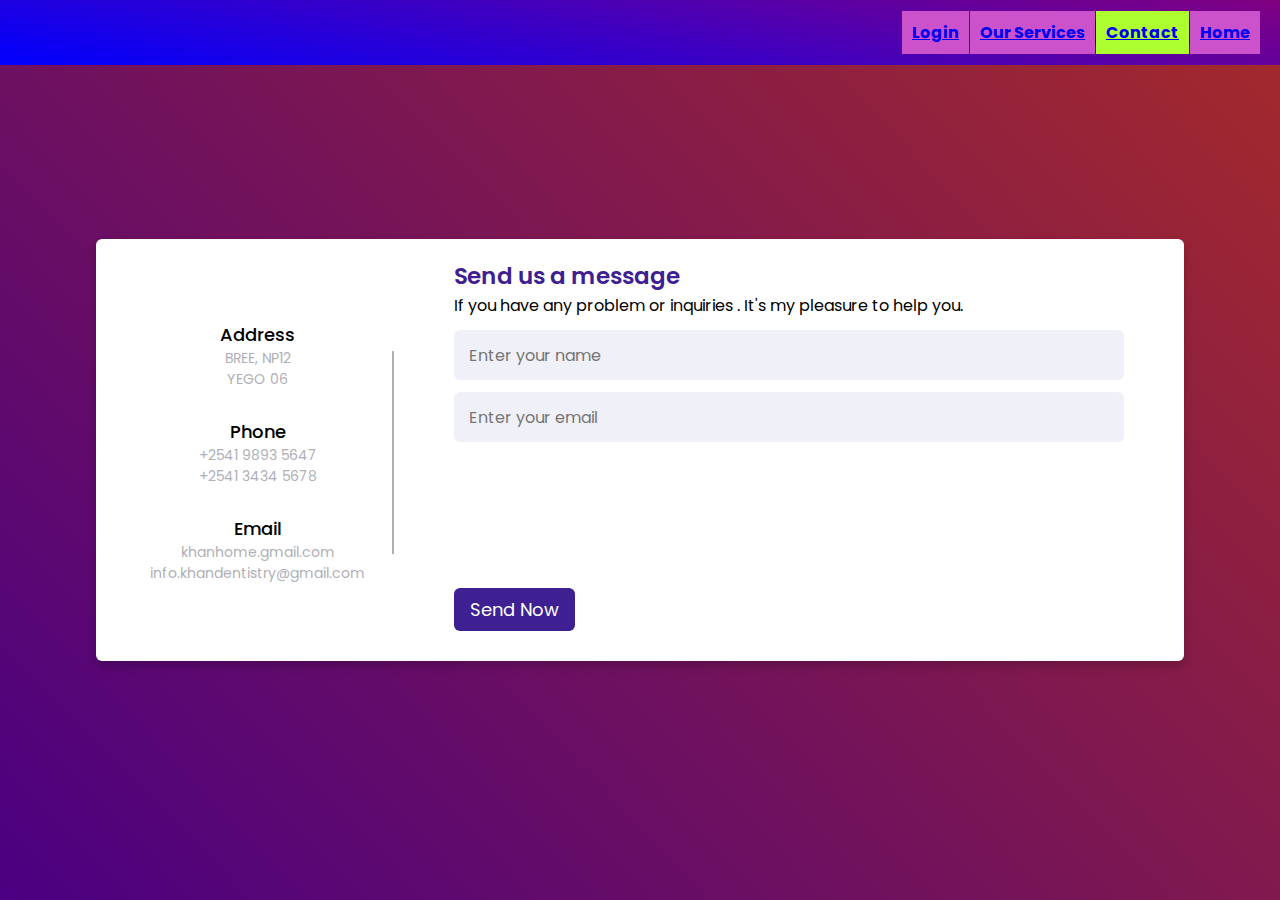
<file: book.html>
<!DOCTYPE html>
<!-- Created By CodingLab - www.codinglabweb.com -->
<html lang="en" dir="ltr">

<head>
    <meta charset="UTF-8">
    <!-- <title> Responsive Contact Us Form  | CodingLab </title>
    <link rel="stylesheet" href="style.css">
    <!-- Fontawesome CDN Link -->
    <link rel="stylesheet" href="book.css" />
    <meta name="viewport" content="width=device-width, initial-scale=1.0">
</head>

<body>
    <header>
        <div class="nav">
            <ul>
                <li><a href="contact.html"><b>Home</b></a></li>
                <li><a class="active" href="book.html"><b>Contact</b></a></li>
                <li><a href="services.html"><b> Our Services</b></a></li>
                <li><a href="try_this.htm"><b>Login</b></a></li>


            </ul>
        </div>
    </header>
    <div class="container">
        <div class="content">
            <div class="left-side">
                <div class="address details">
                    <i class="fas fa-map-marker-alt"></i>
                    <div class="topic">Address</div>
                    <div class="text-one">BREE, NP12</div>
                    <div class="text-two">YEGO 06</div>
                </div>
                <div class="phone details">
                    <i class="fas fa-phone-alt"></i>
                    <div class="topic">Phone</div>
                    <div class="text-one">+2541 9893 5647</div>
                    <div class="text-two">+2541 3434 5678</div>
                </div>
                <div class="email details">
                    <i class="fas fa-envelope"></i>
                    <div class="topic">Email</div>
                    <div class="text-one">khanhome.gmail.com</div>
                    <div class="text-two">info.khandentistry@gmail.com</div>
                </div>
            </div>
            <div class="right-side">
                <div class="topic-text">Send us a message</div>
                <p>If you have any problem or inquiries . It's my pleasure to help you.</p>
                <form action="#">
                    <div class="input-box">
                        <input type="text" placeholder="Enter your name">
                    </div>
                    <div class="input-box">
                        <input type="text" placeholder="Enter your email">
                    </div>
                    <div class="input-box message-box">

                    </div>
                    <div class="button">
                        <input type="button" value="Send Now">
                    </div>
                </form>
            </div>
        </div>
    </div>
</body>

</html>
</file>
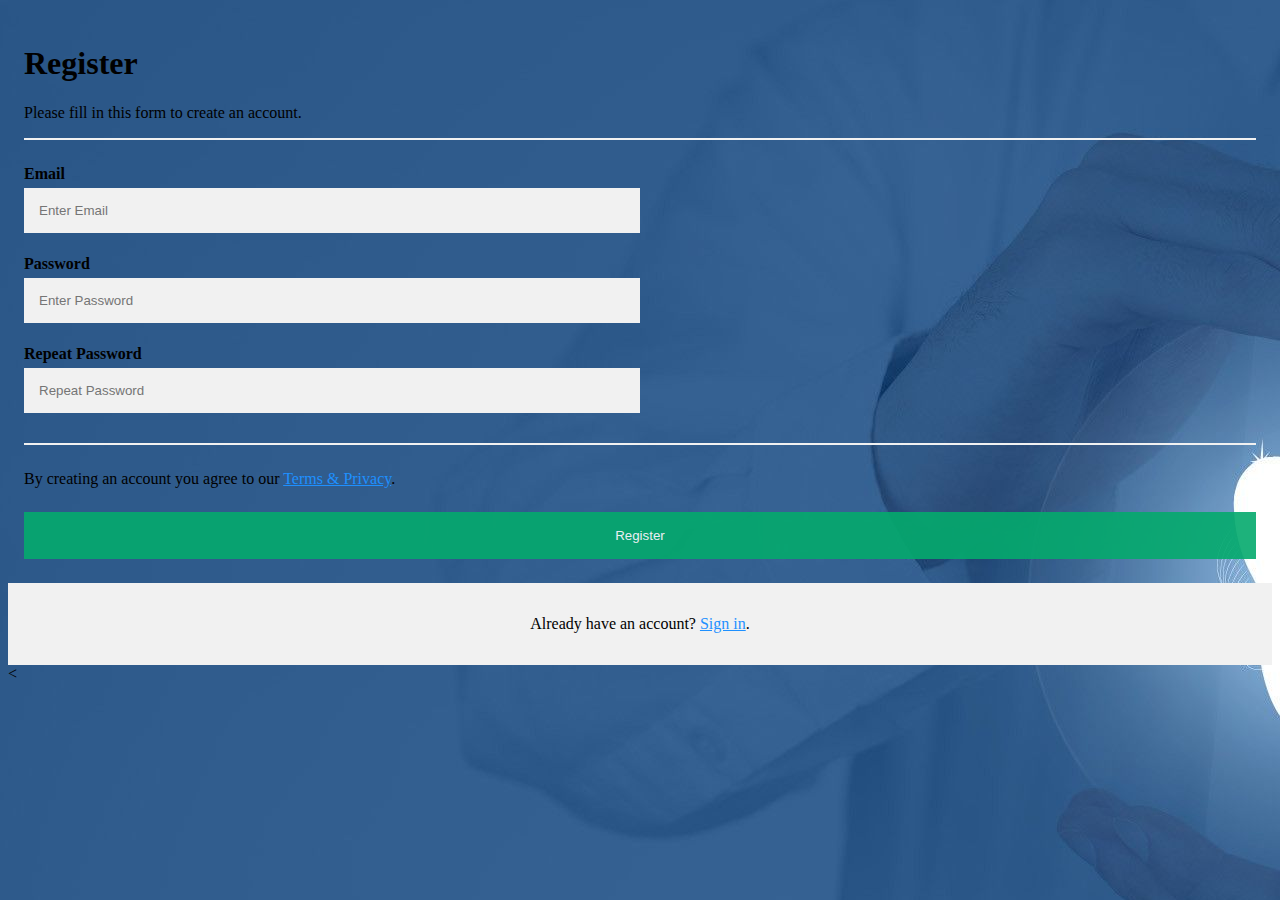
<file: log.html>
<!DOCTYPE html>
<html>

<head>
    <title>Khan</title>
    <link rel="stylesheet" href="log.css">
</head>

<body>


    <form action="action_page.php">
        <div class="container">
            <h1>Register</h1>
            <p>Please fill in this form to create an account.</p>
            <hr>

            <label for="email"><b>Email</b></label><br>
            <input type="text" placeholder="Enter Email" name="email" id="email" required><br>

            <label for="psw"><b>Password</b></label><br>
            <input type="password" placeholder="Enter Password" name="psw" id="psw" required><br>

            <label for="psw-repeat"><b>Repeat Password</b></label><br>
            <input type="password" placeholder="Repeat Password" name="psw-repeat" id="psw-repeat" required><br>
            <hr>

            <p>By creating an account you agree to our <a href="#">Terms & Privacy</a>.</p>
            <button type="submit" class="registerbtn">Register</button>
        </div>

        <div class="container signin">
            <p>Already have an account? <a href="#">Sign in</a>.</p>
        </div>
    </form>
    < </body>

</html>
</file>
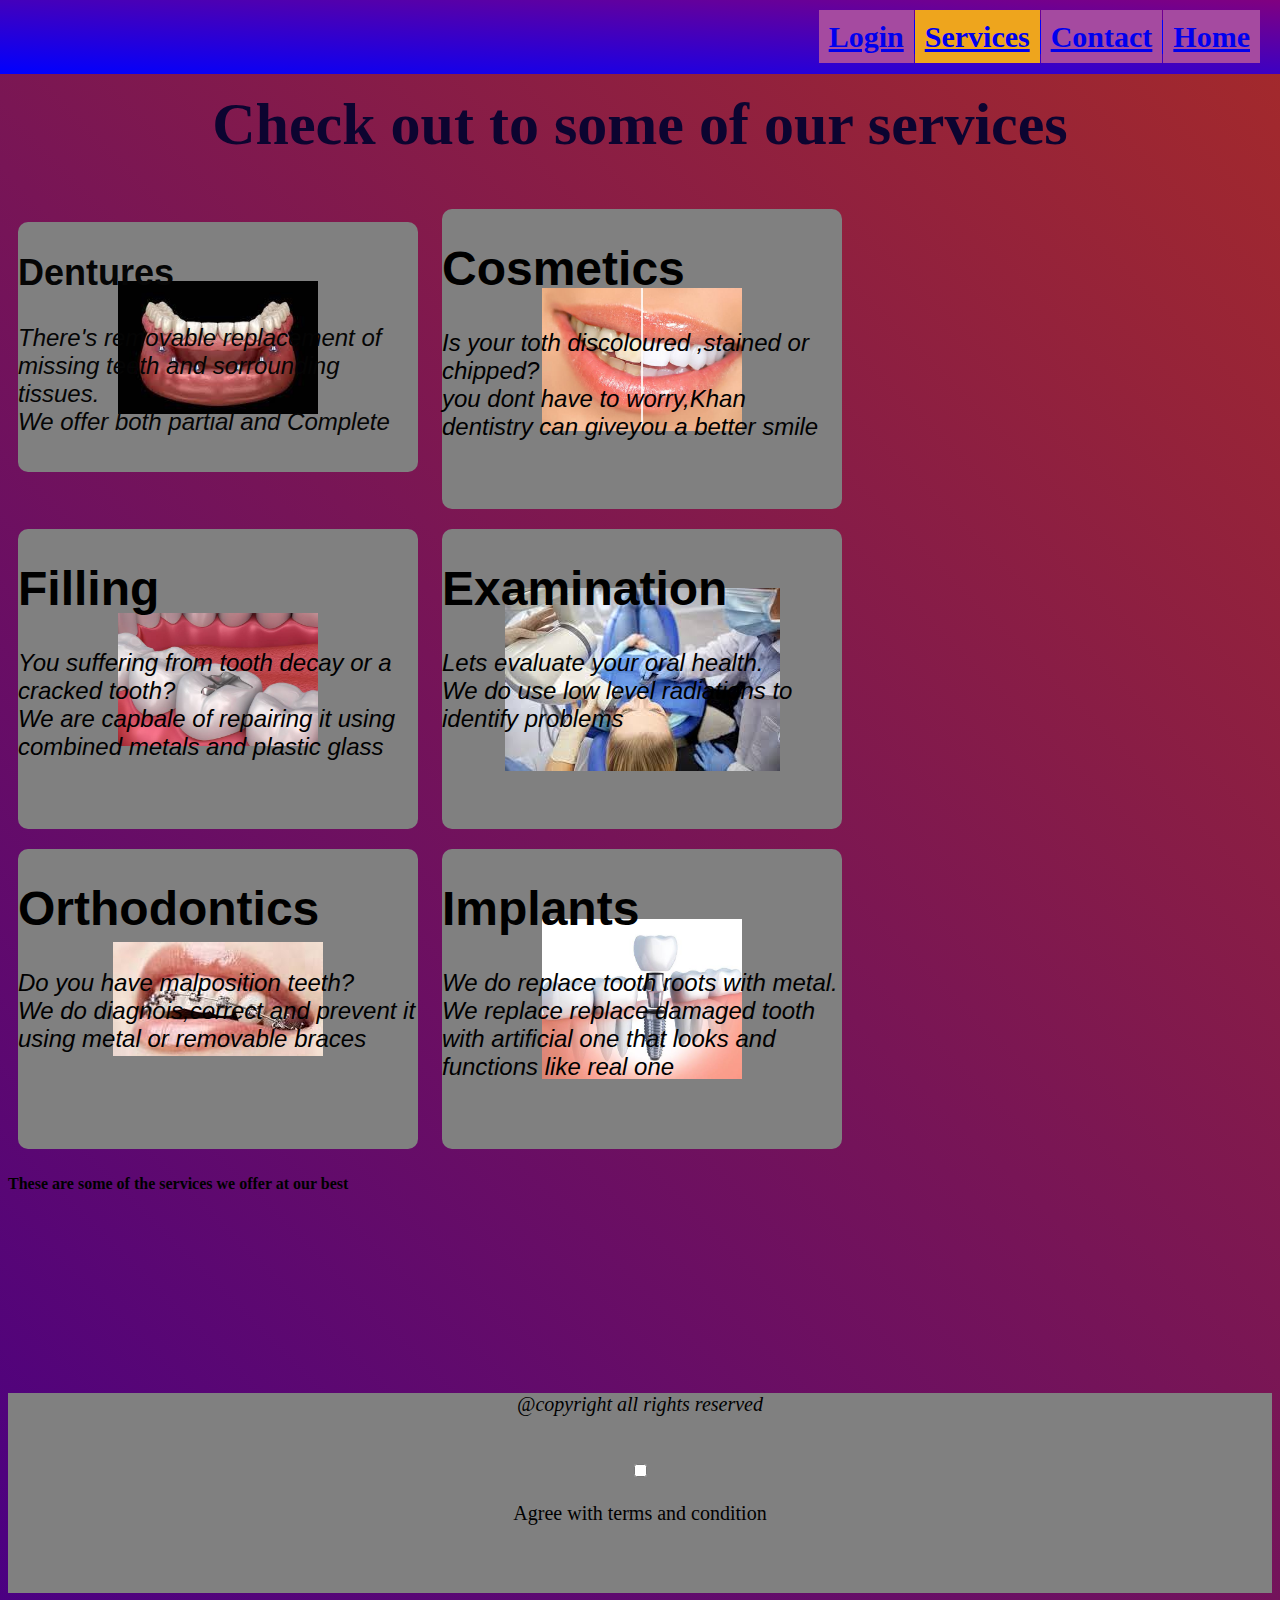
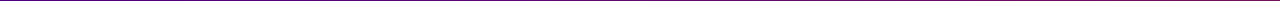
<file: services.html>
<!DOCTYPE html>
<html>

<head>
    <title>services</title>
</head>
<link rel="stylesheet" href="services.css">

<body>
    <header>

        <div class="nav">
            <!--  <div id="logo">
                <img src="logo.jpeg" alt="logo">
            </div>-->
            <ul>
                <li><a href="contact.html"><b>Home</b></a></li>
                <li><a href="book.html"><b>Contact</b></a></li>
                <li><a class="active" href=" Our services.html"><b>Services</b></a></li>
                <li><a href="try_this.htm"><b>Login</b></a></li>


            </ul>
        </div>

        <h1>
            <B>Check out to some of our services</B>
        </h1>

    </header>
    <div id="dentures" class="box">
        <h2> Dentures</h2>
        <p><i>There's removable replacement of missing teeth and sorrounding tissues. <br>We offer both partial and Complete </i></p>
    </div>
    <div id="cosmetic" class="box">
        <h1>Cosmetics</h1>
        <p><i>Is your toth discoloured ,stained or chipped? <br>you dont have to worry,Khan dentistry can giveyou a better smile </i></p>
    </div>
    <div id="filling" class="box">
        <h1>Filling</h1>
        <p><i>You suffering from tooth decay or a cracked tooth?<br> We are capbale of repairing it using combined metals and plastic glass</i></p>
    </div>
    <div id="xray" class="box">
        <h1> Examination</h1>
        <p><i>Lets evaluate your oral health.<br>We do use low level radiations to identify problems</i></p>
    </div>
    <div id="orthodontics" class="box">
        <h1>Orthodontics</h1>
        <p><i>Do you have malposition teeth?<br> We do diagnois,correct and prevent it using metal or removable braces</i></p>
    </div>
    <div id="implants" class="box">
        <h1>Implants</h1>
        <p><i>We do replace tooth roots with metal.<br> We replace replace damaged tooth with artificial one that looks and functions like real one </i></p>
    </div>

    <p><b>These are some of the              services we offer at our best</b></p>
    <footer class="footer">
        <p><i>@copyright all rights reserved</i></p><br>
        <div>
            <input type="checkbox"><br>
            <p>Agree with terms and condition</p>

        </div>
    </footer>
</body>

</html>
</file>
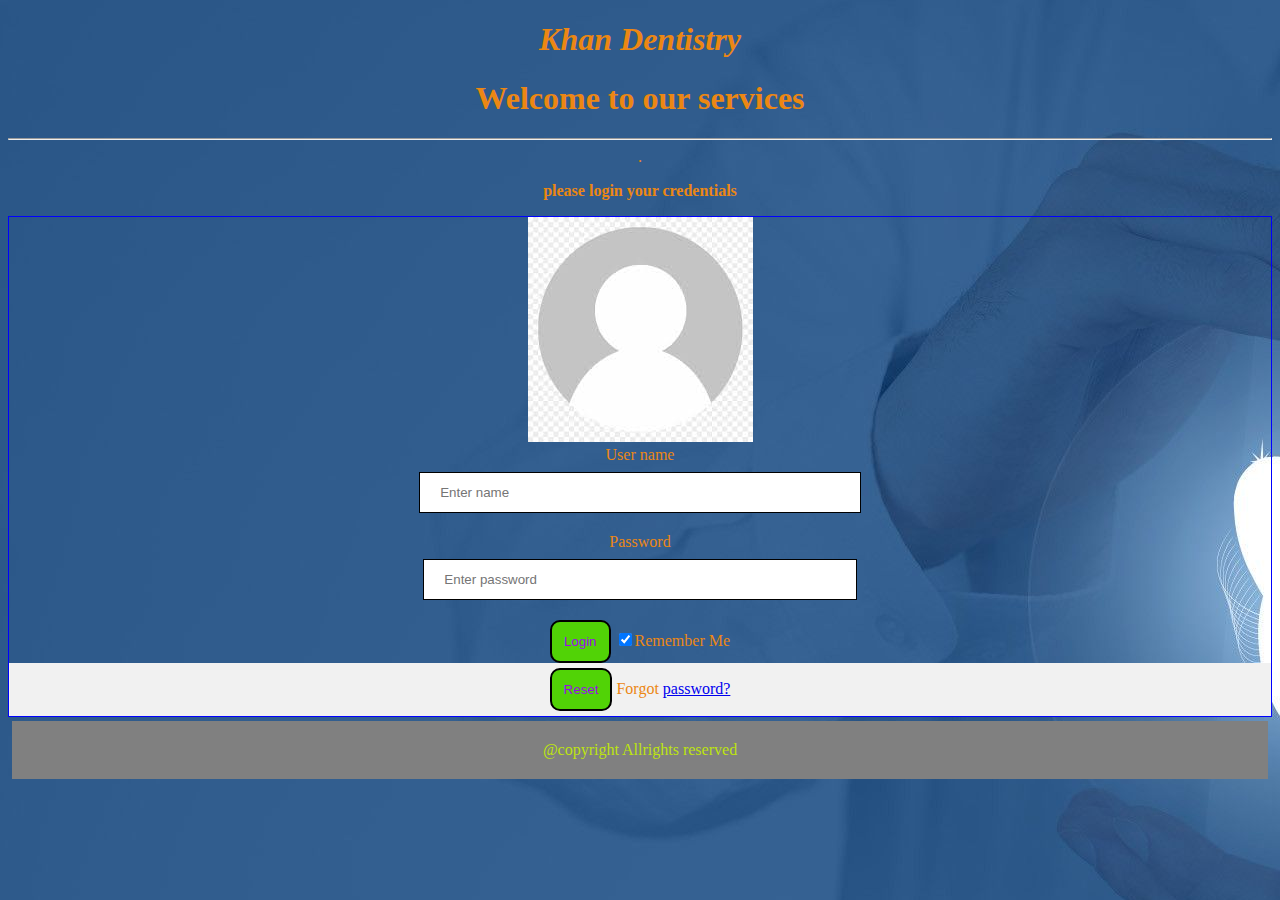
<file: try_this.htm>
<!DOCTYPE html>
<html>

<head>
    <link rel="stylesheet" type="text/css" href="try.css" />
    <title>try_this</title>
</head>

<body>
    <h1><i>Khan Dentistry</i></h1>
    <h1>Welcome to our services</h1>
    <hr> .
    <p><b>please login your credentials</b></p>

    <form action="log.html">
        <div class="imagecontainer">
            <img src="images.jpeg" alt="Avatar" class="avatar">
        </div>
        <label>User name</label><br>
        <input type="text" name="usname" placeholder="Enter name" required><br>
        <div <label id="label" for="password">Password</label><br>
            <input id="password" type="password" name="psw" placeholder="Enter password" required></div>
        <a href="book.html"> <button type="submit">Login</button></a>
        <input type="checkbox" checked="checked">Remember Me<br>

        <div class="container" style="background-color:#f1f1f1">
            <button type="reset " class=" cancelbtn ">Reset</button>
            <span class="psw ">Forgot <a href="# ">password?</a></span>
        </div>


    </form>
    <footer>
        @copyright Allrights reserved
    </footer>


</body>

</html>
</file>
<file: book.css>
/* Google Font CDN Link */

@import url('https://fonts.googleapis.com/css2?family=Poppins:wght@200;300;400;500;600;700&display=swap');
* {
    margin: 0;
    padding: 0;
    box-sizing: border-box;
    font-family: "Poppins", sans-serif;
}

body {
    min-height: 100vh;
    width: 100%;
    background: linear-gradient(46deg, indigo, brown);
    display: flex;
    align-items: center;
    justify-content: center;
}

.container {
    width: 85%;
    background: #fff;
    border-radius: 6px;
    padding: 20px 60px 30px 40px;
    box-shadow: 0 5px 10px rgba(0, 0, 0, 0.2);
}

.container .content {
    display: flex;
    align-items: center;
    justify-content: space-between;
}

.container .content .left-side {
    width: 25%;
    height: 100%;
    display: flex;
    flex-direction: column;
    align-items: center;
    justify-content: center;
    margin-top: 15px;
    position: relative;
}

.content .left-side::before {
    content: '';
    position: absolute;
    height: 70%;
    width: 2px;
    right: -15px;
    top: 50%;
    transform: translateY(-50%);
    background: #afafb6;
}

.content .left-side .details {
    margin: 14px;
    text-align: center;
}

.content .left-side .details i {
    font-size: 30px;
    color: #3e2093;
    margin-bottom: 10px;
}

.content .left-side .details .topic {
    font-size: 18px;
    font-weight: 500;
}

.content .left-side .details .text-one,
.content .left-side .details .text-two {
    font-size: 14px;
    color: #afafb6;
}

.container .content .right-side {
    width: 75%;
    margin-left: 75px;
}

.content .right-side .topic-text {
    font-size: 23px;
    font-weight: 600;
    color: #3e2093;
}

.right-side .input-box {
    height: 50px;
    width: 100%;
    margin: 12px 0;
}

.right-side .input-box input,
.right-side .input-box textarea {
    height: 100%;
    width: 100%;
    border: none;
    outline: none;
    font-size: 16px;
    background: #F0F1F8;
    border-radius: 6px;
    padding: 0 15px;
    resize: none;
}

.right-side .message-box {
    min-height: 110px;
}

.right-side .input-box textarea {
    padding-top: 6px;
}

.right-side .button {
    display: inline-block;
    margin-top: 12px;
}

.right-side .button input[type="button"] {
    color: #fff;
    font-size: 18px;
    outline: none;
    border: none;
    padding: 8px 16px;
    border-radius: 6px;
    background: #3e2093;
    cursor: pointer;
    transition: all 0.3s ease;
}

.button input[type="button"]:hover {
    background: #5029bc;
}

@media (max-width: 950px) {
    .container {
        width: 90%;
        padding: 30px 40px 40px 35px;
    }
    .container .content .right-side {
        width: 75%;
        margin-left: 55px;
    }
}

@media (max-width: 820px) {
    .container {
        margin: 40px 0;
        height: 100%;
    }
    .container .content {
        flex-direction: column-reverse;
    }
    .container .content .left-side {
        width: 100%;
        flex-direction: row;
        margin-top: 40px;
        justify-content: center;
        flex-wrap: wrap;
    }
    .container .content .left-side::before {
        display: none;
    }
    .container .content .right-side {
        width: 100%;
        margin-left: 0;
    }
}

.nav {
    display: block;
    text-decoration: underline;
    width: 100%;
    top: 0px;
    right: 0px;
    position: fixed;
    background: linear-gradient(10deg, blue, purple);
}

.nav ul {
    margin: 10px;
    padding: 10px;
    list-style-type: none;
    float: right;
}

.nav ul li {
    float: right;
    text-align: center;
    border-left: 1px solid blue;
}

.nav li:last-child {
    border: none;
}

.nav ul li a {
    padding: 10px;
    background: rgb(204, 82, 204);
}

.nav ul li a :hover {
    background: greenyellow;
    color: solid black;
}

.nav .active {
    background: greenyellow;
    color: solid black;
}
</file>
<file: log.css>
body {
    background-image: url(logg.jpg);
    align-items: center;
}

* {
    box-sizing: border-box;
    border: 0.5px;
}


/* Add padding to containers */

.container {
    padding: 16px;
}


/* Full-width input fields */

input[type=text],
input[type=password] {
    width: 50%;
    padding: 15px;
    margin: 5px 0 22px 0;
    display: inline-block;
    border: none;
    background: #f1f1f1;
}

input[type=text]:focus,
input[type=password]:focus {
    background-color: #ddd;
    outline: none;
}


/* Overwrite default styles of hr */

hr {
    border: 1px solid #f1f1f1;
    margin-bottom: 25px;
}


/* Set a style for the submit/register button */

.registerbtn {
    background-color: #04AA6D;
    color: white;
    padding: 16px 20px;
    margin: 8px 0;
    border: none;
    cursor: pointer;
    width: 100%;
    opacity: 0.9;
}

.registerbtn:hover {
    opacity: 1;
}


/* Add a blue text color to links */

a {
    color: dodgerblue;
}


/* Set a grey background color and center the text of the "sign in" section */

.signin {
    background-color: #f1f1f1;
    text-align: center;
}
</file>
<file: services.css>
body {
    background: linear-gradient(45deg, indigo, brown);
}

header {
    font-size: 30px;
}

header h1 {
    margin-top: 90px;
    color: rgb(12, 4, 48);
    text-align: center;
}

.box {
    display: inline-table;
    background-color: grey;
    width: 30%;
    height: 200px;
    margin: 10px;
    border-radius: 10px;
    text-align: right;
}

#dentures {
    background-image: url(dentur1.jfif);
    background-repeat: no-repeat;
    background-position: center;
    text-align: left;
    font-family: Verdana, Geneva, Tahoma, sans-serif;
    font-size: x-large;
    color: rgb(5, 5, 5);
    background-size: 200px;
    width: 400px;
    height: 250px;
}

#filling {
    background-image: url(filling.jpeg);
    text-align: left;
    font-family: Verdana, Geneva, Tahoma, sans-serif;
    font-size: x-large;
    color: black;
    background-size: 200px;
    background-repeat: no-repeat;
    background-position: center;
    width: 400px;
    height: 300px;
}

#cosmetic {
    text-align: left;
    font-family: Verdana, Geneva, Tahoma, sans-serif;
    font-size: x-large;
    color: black;
    background-image: url(cosmet.jpeg);
    background-size: 200px;
    background-repeat: no-repeat;
    background-position: center;
    width: 400px;
    height: 300px;
}

#xray {
    text-align: left;
    font-family: Verdana, Geneva, Tahoma, sans-serif;
    font-size: x-large;
    color: black;
    background-image: url(XRAY.jpeg);
    background-repeat: no-repeat;
    background-position: center;
    width: 400px;
    height: 300px;
}

#orthodontics {
    text-align: left;
    font-family: Verdana, Geneva, Tahoma, sans-serif;
    font-size: x-large;
    color: black;
    background-image: url(ortho.jpeg);
    background-position: center;
    background-repeat: no-repeat;
    width: 400px;
    height: 300px;
}

#implants {
    text-align: left;
    font-family: Verdana, Geneva, Tahoma, sans-serif;
    font-size: x-large;
    color: black;
    background-image: url(imlant.jpeg );
    background-position: center;
    background-size: 200px;
    background-repeat: no-repeat;
    width: 400px;
    height: 300px;
}


/*home keys*/

.nav {
    display: block;
    text-decoration: underline;
    width: 100%;
    top: 0px;
    right: 0px;
    position: fixed;
    background: linear-gradient(3deg, blue, purple);
}

.nav ul {
    margin: 10px;
    padding: 10px;
    list-style-type: none;
    float: right;
}

.nav ul li {
    float: right;
    text-align: center;
    border-left: 1px solid blue;
}

.nav li:last-child {
    border: none;
}

.nav ul li a {
    padding: 10px;
    background: rgb(165, 74, 160);
}

.nav ul li a :hover {
    background: rgb(238, 196, 8);
    color: solid black;
}

.nav .active {
    background: rgb(238, 165, 29);
    color: solid black;
}

#logo {
    border-radius: 20%;
    size: 50px;
    margin-bottom: 10px;
    top: 0%;
}

.footer {
    background-color: gray;
    margin-top: 200px;
    width: 100%;
    height: 200px;
    text-align: center;
    font-size: 20px;
    font-family: Georgia, 'Times New Roman', Times, serif;
}
</file>
<file: try.css>
@media screen and(max-height:450px) {}
                    
                    body {
                        background-image: url(logg.jpg);
                        text-align: center;
                        font-family: 'Times New Roman', Times, serif;
                        font-size: medium;
                        color: rgb(236, 135, 19);
                    }
                    
                    #password {
                        padding-top: 16 px;
                    }
                    
                    input[type=text],
                    input[type=password] {
                        width: 35%;
                        padding: 12px 20px;
                        margin: 8px 0;
                        display: inline-block;
                        border: 1px solid black;
                        box-sizing: border-box;
                    }
                    
                    button {
                        color: rgb(154, 11, 236);
                        padding: 12px;
                        border: 2px solid black;
                        border-radius: 10px;
                        background: rgb(81, 211, 6);
                        cursor: pointer;
                    }
                    
                    button:hover {
                        opacity: 0.8;
                        color: rgb(12, 10, 10);
                    }
                    
                    form {
                        border: 0.5px solid blue;
                    }
                    
                    #label {
                        padding: 12px;
                        border: 1px black;
                        border-radius: 2px;
                    }
                    
                    footer {
                        background: gray;
                        color: rgb(189, 228, 15);
                        position: relative;
                        margin: 4px;
                        padding: 20px;
                    }
                    
                    .imagecontainer {
                        text-align: center
                    }
                    
                    image.avatar {
                        width: 30%;
                        border-radius: 30px;
                        height: 50px;
                    }
                    
                    .container {
                        padding: 5px;
                    }
                    
                    .nav {
                        display: block;
                        text-decoration: underline;
                        width: 100%;
                        top: 0px;
                        right: 0px;
                        position: fixed;
                        background: linear-gradient(10deg, blue, purple);
                    }
                    
                    .nav ul {
                        margin: 10px;
                        padding: 10px;
                        list-style-type: none;
                        float: right;
                    }
                    
                    .nav ul li {
                        float: right;
                        text-align: center;
                        border-left: 1px solid blue;
                    }
                    
                    .nav li:last-child {
                        border: none;
                    }
                    
                    .nav ul li a {
                        padding: 10px;
                        background: rgb(248, 207, 22);
                    }
                    
                    .nav ul li a :hover {
                        background: greenyellow;
                        color: solid black;
                    }
                    
                    .nav .active {
                        background: greenyellow;
                        color: solid black;
                    }
</file>
